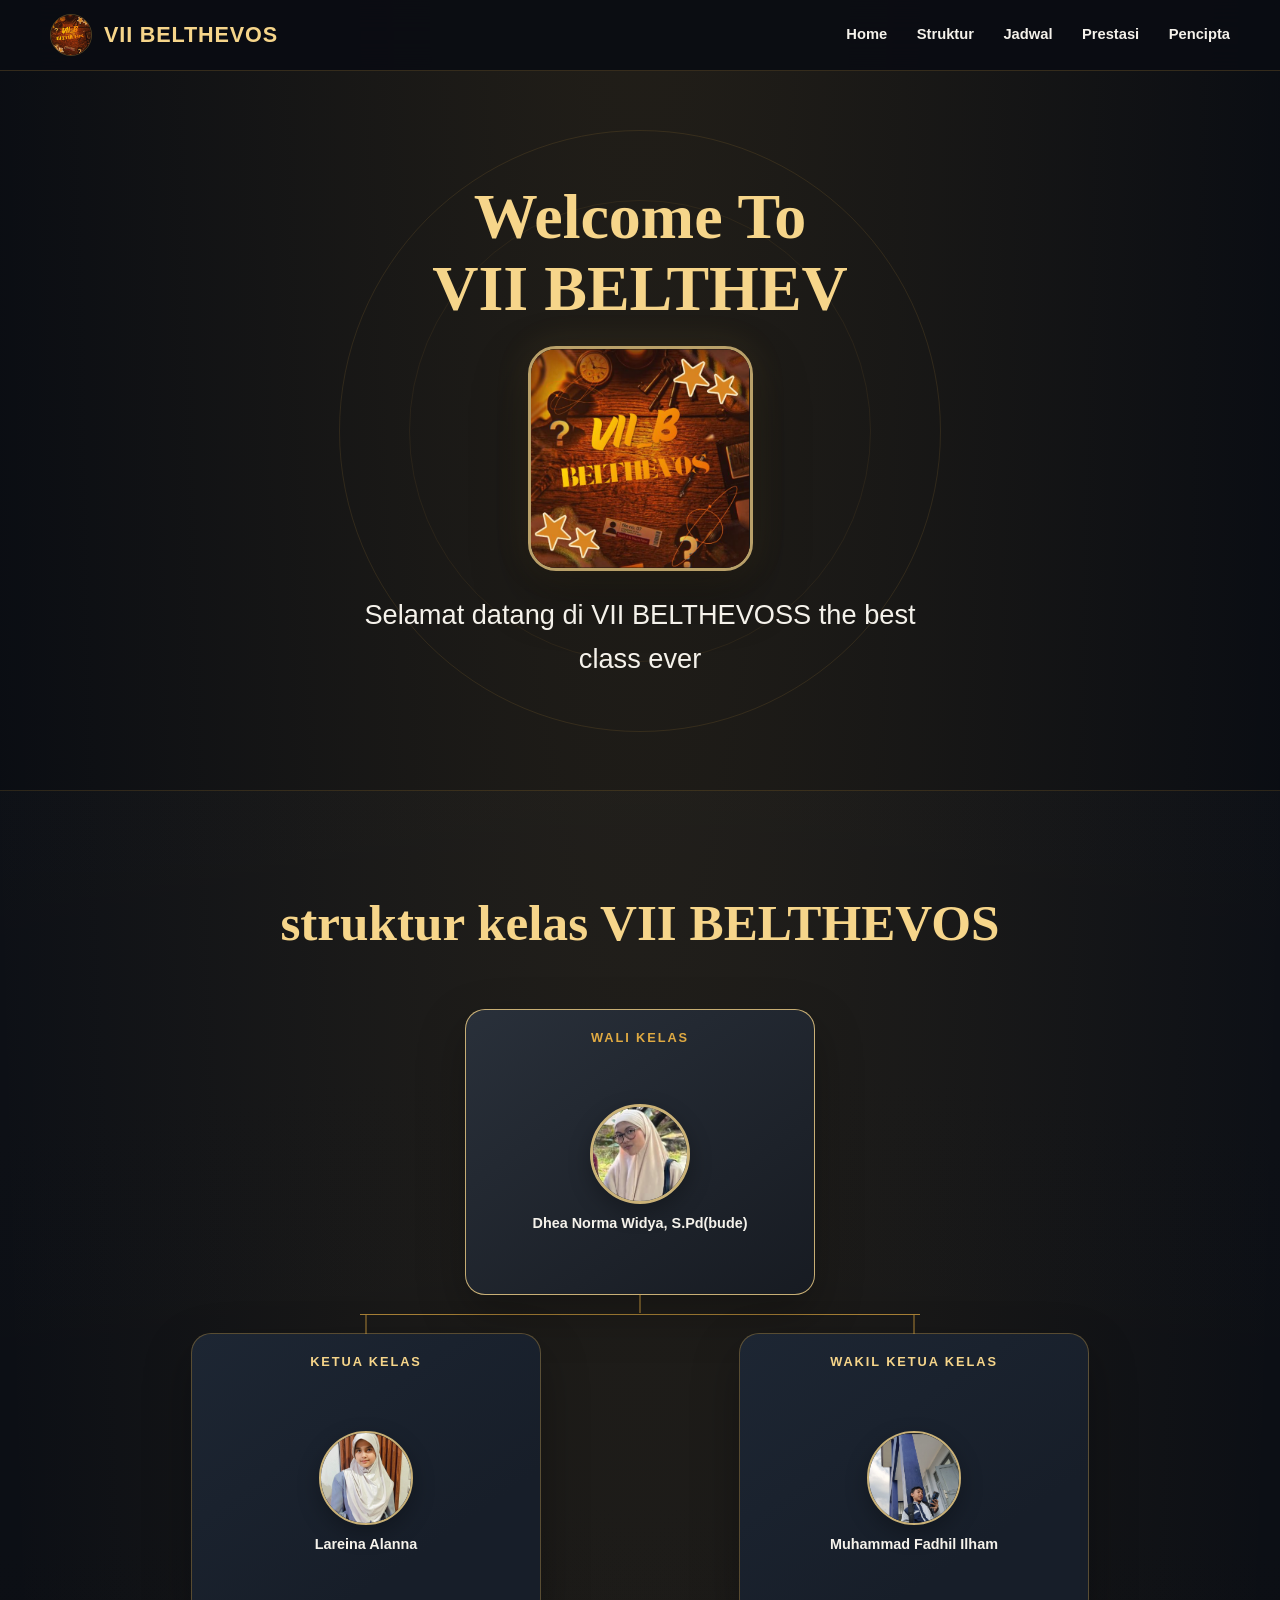
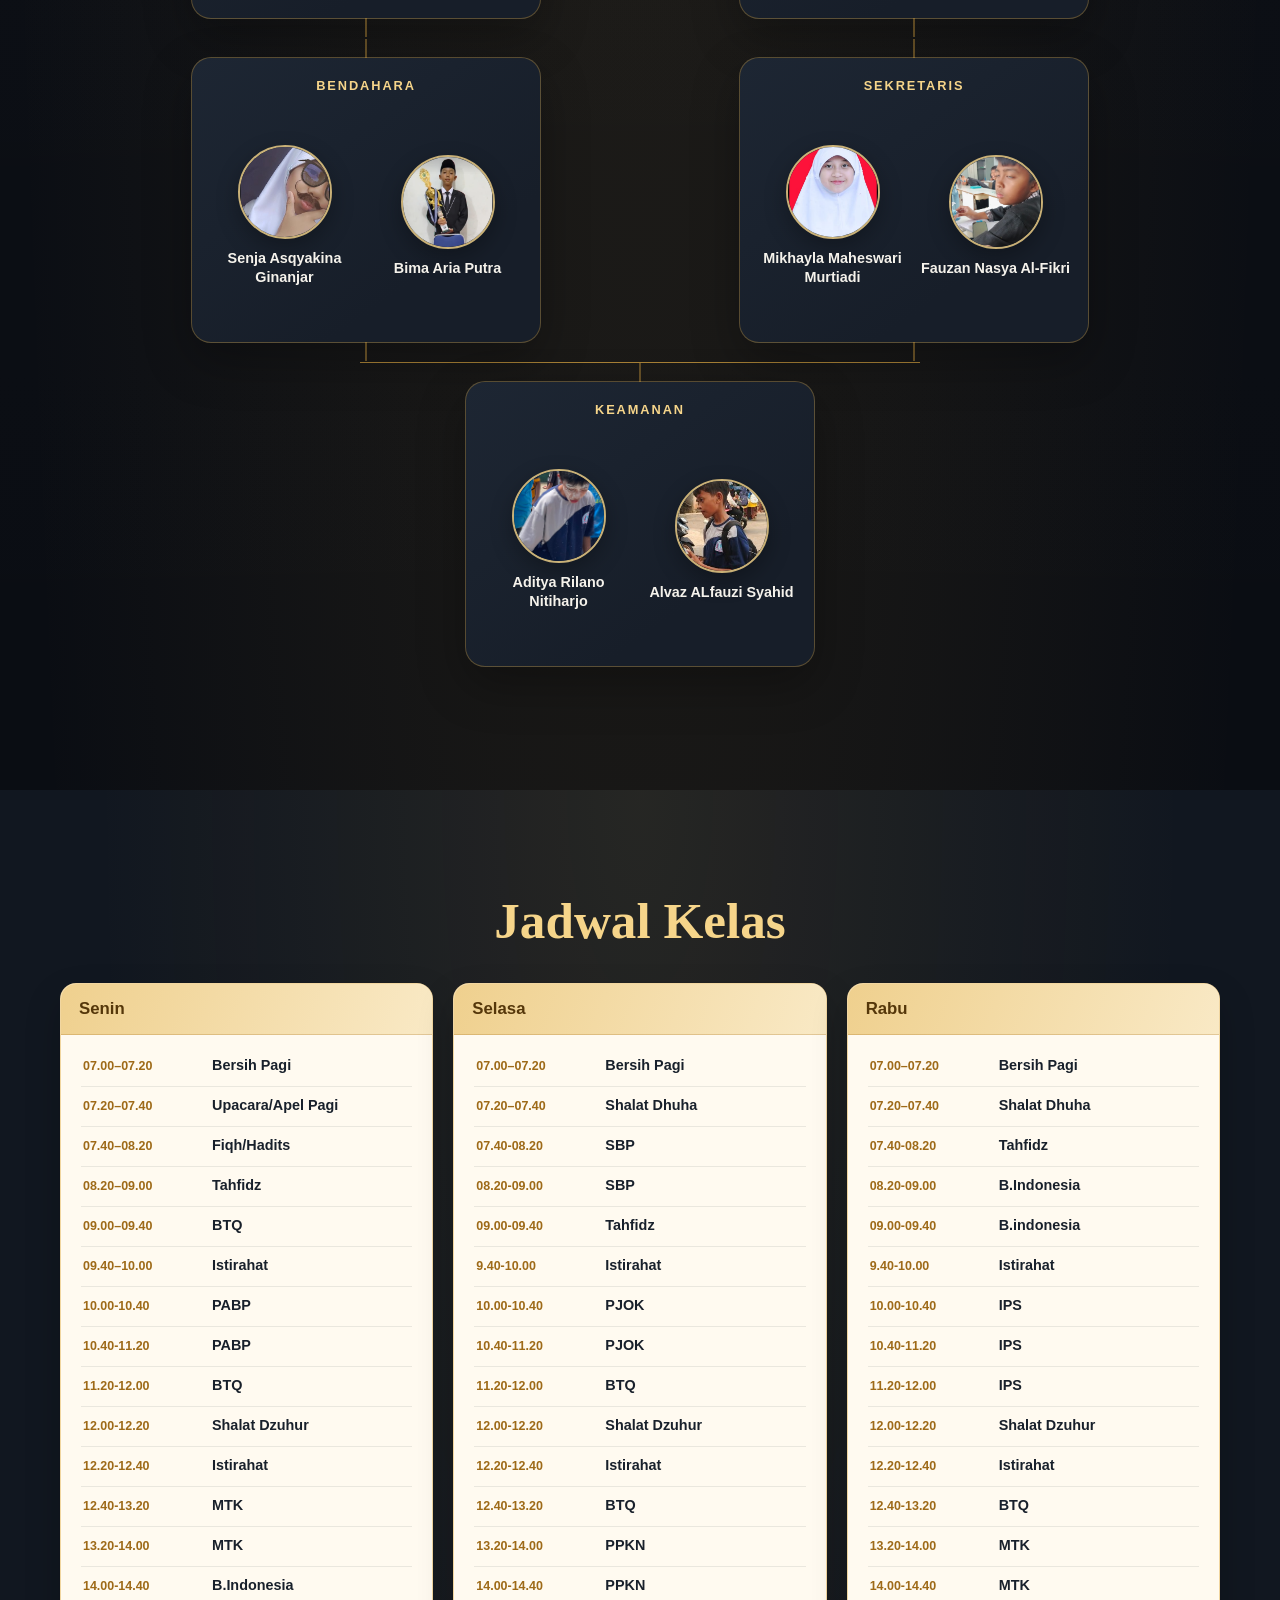
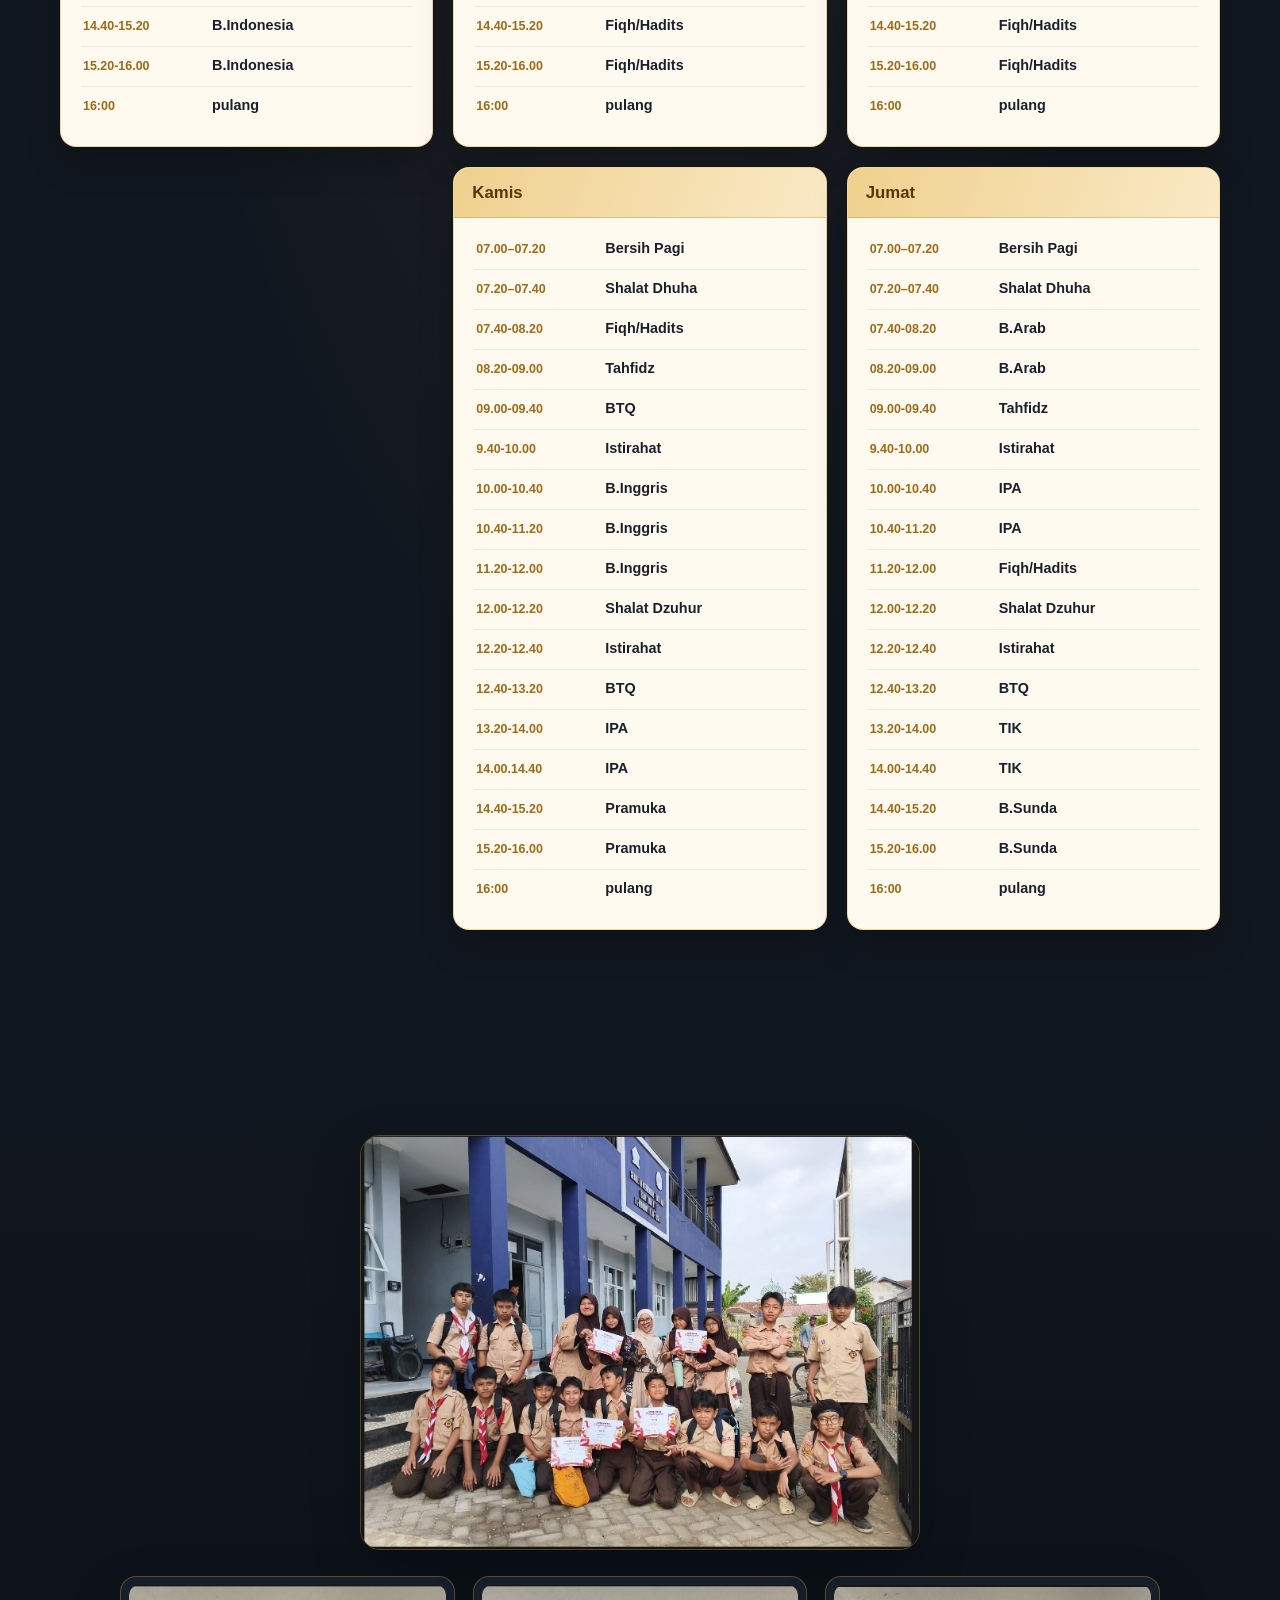
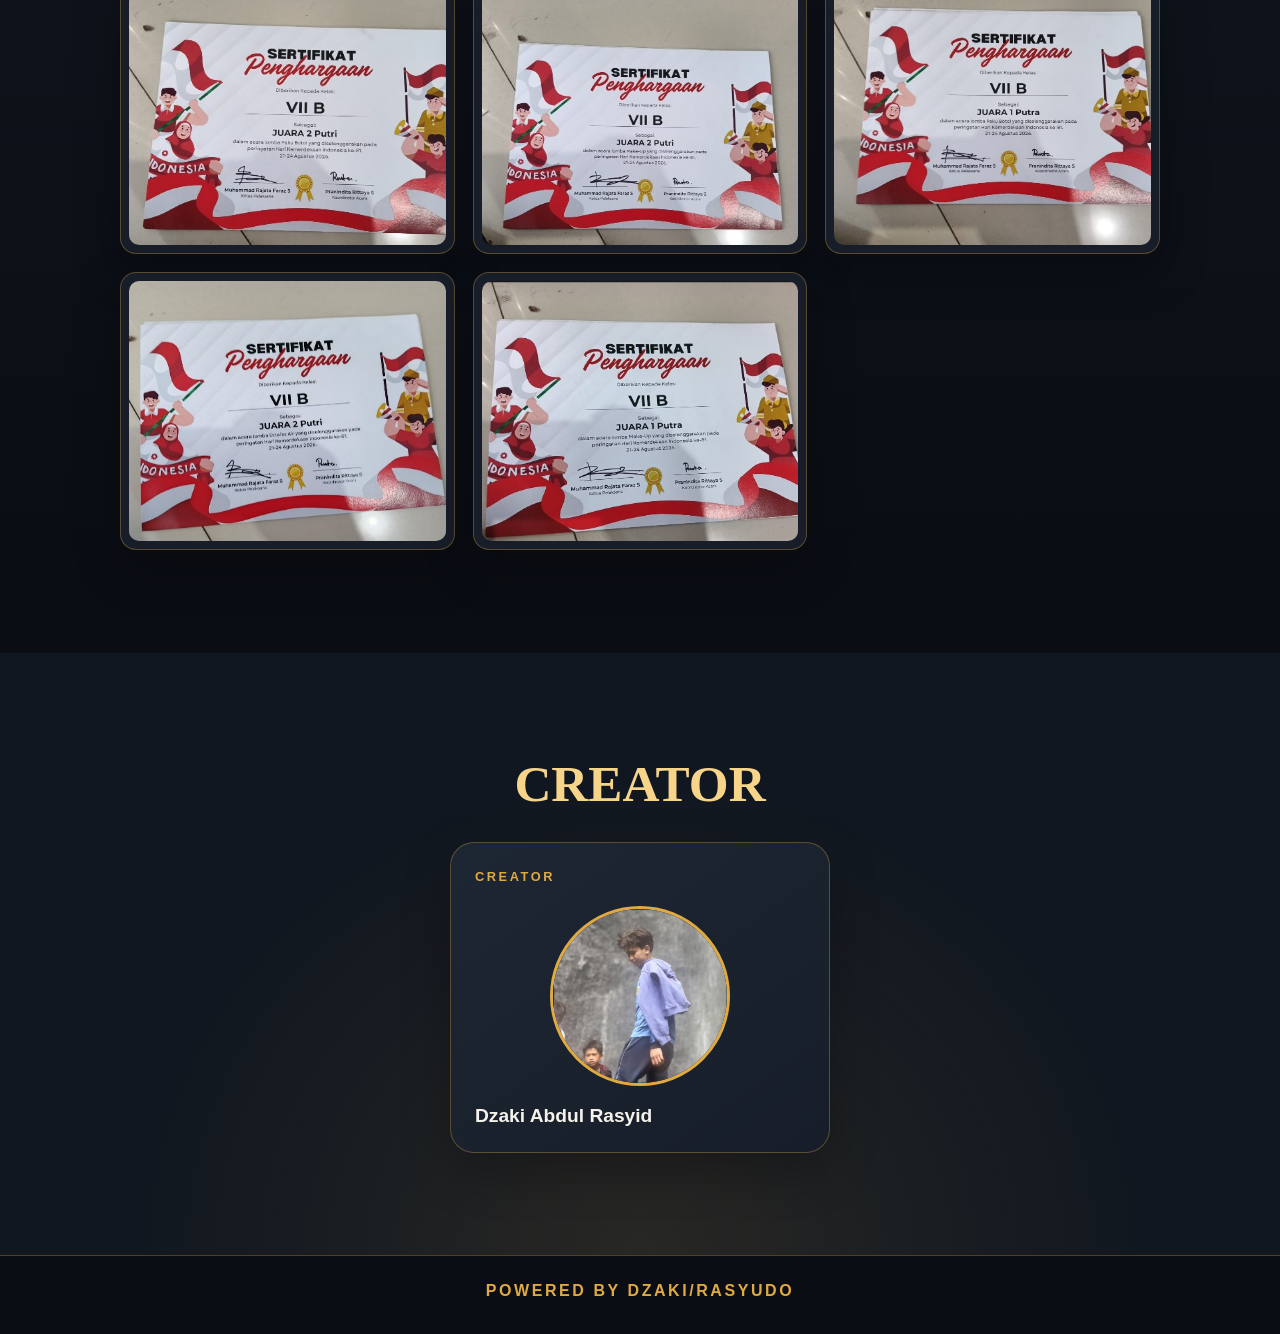
<file: index.html>
﻿<!DOCTYPE html>
<html lang="id">
<head>
    <meta charset="UTF-8">
    <meta name="viewport" content="width=device-width, initial-scale=1.0">
    <title>VII BELTHEVOS</title>
    <link rel="stylesheet" href="vii-responsive.css">
</head>
<body>
    <nav>
<div class="logo">
<img src="VIIB.png" alt="viib foto">
<span>VII BELTHEVOS</span>
</div>

<ul class="atas">
    <li><a href="#home">Home</a></li>
    <li><a href="#struktur">Struktur</a></li>
    <li><a href="#jadwal">Jadwal</a></li>
    <li><a href="#prestasi">Prestasi</a></li>
    <li><a href="#pencipta">Pencipta</a></li>
</ul>
    </nav>

    <section id="home" class="home">
        <h1 id="typing-text"></h1>
        <img src="VIIB.png" alt="VIIB">
       <p> Selamat datang di VII BELTHEVOSS the best class ever</p>
    </section>

    <section id="struktur" class="section structure-section">
        <div class="struktur">
            <div class="section-heading">
                
                <h1>struktur kelas VII BELTHEVOS</h1>
            </div>

            <div class="struktur-container org-chart">
                <article class="wali-kelas profile-card">
                    <p class="role-label">wali kelas</p>
                    <div class="member-list">
                        <div class="member">
                            <img src="bude.png" alt="budea">
                            <h2>Dhea Norma Widya, S.Pd(bude)</h2>
                        </div>
                    </div>
                </article>

                <article class="ketua-kelas profile-card">
                    <p class="role-label">ketua kelas</p>
                    <div class="member-list">
                        <div class="member">
                            <img src="rein.jpeg" alt="rein">
                            <h2>Lareina Alanna</h2>
                        </div>
                    </div>
                </article>

                <article class="wakil-ketua-kelas profile-card">
                    <p class="role-label">wakil ketua kelas</p>
                    <div class="member-list">
                        <div class="member">
                            <img src="dz.png" alt="dz">
                            <h2>Muhammad Fadhil Ilham</h2>
                        </div>
                    </div>
                </article>

                <article class="bendahara profile-card">
                    <p class="role-label">bendahara</p>
                    <div class="member-list">
                        <div class="member">
                            <img src="senja.jpeg" alt="sen">
                            <h2>Senja Asqyakina Ginanjar</h2>
                        </div>
                        <div class="member">
                            <img src="sibimbim.png" alt="bimbim">
                            <h3>Bima Aria Putra</h3>
                        </div>
                    </div>
                </article>

                <article class="sekretaris profile-card">
                    <p class="role-label">sekretaris</p>
                    <div class="member-list">
                        <div class="member">
                            <img src="mika.jpeg" alt="mik">
                            <h2>Mikhayla Maheswari Murtiadi</h2>
                        </div>
                        <div class="member">
                            <img src="fzn.png" alt="fzn">
                            <h3>Fauzan Nasya Al-Fikri</h3>
                        </div>
                    </div>
                </article>

                <article class="keamanan profile-card">
                    <p class="role-label">keamanan</p>
                    <div class="member-list">
                        <div class="member">
                            <img src="rino.png" alt="badak">
                            <h2>Aditya Rilano Nitiharjo</h2>
                        </div>
                        <div class="member">
                            <img src="pengguna.jpg" alt="make">
                            <h3>Alvaz ALfauzi Syahid</h3>
                        </div>
                    </div>
                </article>
            </div>
        </div>
    </section>

   <section id="jadwal" class="jadwal">
    <h1>Jadwal Kelas</h1>

    <div class="jadwal-container">

        <div class="jadwal-card">
            <h3>Senin</h3>

            <div class="jadwal-item">
                <span>07.00–07.20</span>
                <p>Bersih Pagi</p>
            </div>

            <div class="jadwal-item">
                <span>07.20–07.40</span>
                <p>Upacara/Apel Pagi</p>
            </div>

            <div class="jadwal-item">
                <span>07.40–08.20</span>
                <p>Fiqh/Hadits</p>
            </div>

            <div class="jadwal-item">
                <span>08.20–09.00</span>
                <p>Tahfidz</p>
            </div>

            <div class="jadwal-item">
                <span>09.00–09.40</span>
                <p>BTQ</p>
            </div>

            <div class="jadwal-item">
                <span>09.40–10.00</span>
                <p>Istirahat</p>
            </div>

            <div class="jadwal-item">
                <span>10.00-10.40</span>
                <p>PABP</p>
            </div>

            <div class="jadwal-item">
                <span>10.40-11.20</span>
                <p>PABP</p>
            </div>

            <div class="jadwal-item">
                <span>11.20-12.00</span>
                <p>BTQ</p>
            </div>

                <div class="jadwal-item">
                    <span>12.00-12.20</span>
                    <p>Shalat Dzuhur</p>
                </div>

                  <div class="jadwal-item">
                    <span>12.20-12.40</span>
                    <p>Istirahat</p>
                  </div>

            <div class="jadwal-item">
                <span>12.40-13.20</span>
                <p>MTK</p>
            </div>

             <div class="jadwal-item"> 
                <span>13.20-14.00</span>
                <p>MTK</p>
            </div>

              <div class="jadwal-item">
                <span>14.00-14.40</span>
                <p>B.Indonesia</p>
              </div>

               <div class="jadwal-item"> 
                 <span>14.40-15.20</span>
                <p>B.Indonesia</p>
            </div>

                <div class="jadwal-item"> 
                     <span>15.20-16.00</span>
                <p>B.Indonesia</p>
            </div>


            <div class="jadwal-item">
                <span>16:00</span>
                <p>pulang</p>
            </div>

            <!-- lanjut jadwal Senin -->
        </div>


        <div class="jadwal-card">
            <h3>Selasa</h3>

            <div class="jadwal-item">
                <span>07.00–07.20</span>
                <p>Bersih Pagi</p>
            </div>

            <div class="jadwal-item">
                <span>07.20–07.40</span>
                <p>Shalat Dhuha</p>
            </div>

            <div class="jadwal-item">
                <span>07.40-08.20</span>
                <p>SBP</p>
            </div>

            <div class="jadwal-item">
                <span>08.20-09.00</span>
                <p>SBP</p>
            </div>

            <div class="jadwal-item">
                <span>09.00-09.40</span>
                <p>Tahfidz</p>
            </div>

            <div class="jadwal-item">
                <span>9.40-10.00</span>
                <p>Istirahat</p>
            </div>

            <div class="jadwal-item">
                <span>10.00-10.40</span>
                <p>PJOK</p>
            </div>
            
            <div class="jadwal-item">
                <span>10.40-11.20</span>
                <p>PJOK</p>
            </div>

            <div class="jadwal-item">
                <span>11.20-12.00</span>
                <p>BTQ</p>
            </div>

            <div class="jadwal-item">
                <span>12.00-12.20</span>
                <p>Shalat Dzuhur</p>
            </div>

            <div class="jadwal-item">
                <span>12.20-12.40</span>
                <p>Istirahat</p>
            </div>

            <div class="jadwal-item">
                <span>12.40-13.20</span>
                <p>BTQ</p>
            </div>

            <div class="jadwal-item">
                <span>13.20-14.00</span>
                <p>PPKN</p>
            </div>

            <div class="jadwal-item">
                <span>14.00-14.40</span>
                <p>PPKN</p>
            </div>

            <div class="jadwal-item">
                <span>14.40-15.20</span>
                <p>Fiqh/Hadits</p>
            </div>

            <div class="jadwal-item">
                <span>15.20-16.00</span>
                <p>Fiqh/Hadits</p>
            </div>

            <div class="jadwal-item">
                <span>16:00</span>
                <p>pulang</p>
            </div>
        </div>


        <div class="jadwal-card">
                <h3>rabu</h3>
             <div class="jadwal-item">
                <span>07.00–07.20</span>
                <p>Bersih Pagi</p>
            </div>

            <div class="jadwal-item">
                <span>07.20–07.40</span>
                <p>Shalat Dhuha</p>
            </div>

            <div class="jadwal-item">
                <span>07.40-08.20</span>
                <p>Tahfidz</p>
            </div>

            <div class="jadwal-item">
                <span>08.20-09.00</span>
                <p>B.Indonesia</p>
            </div>

            <div class="jadwal-item">
                <span>09.00-09.40</span>
                <p>B.indonesia</p>
            </div>

            <div class="jadwal-item">
                <span>9.40-10.00</span>
                <p>Istirahat</p>
            </div>

            <div class="jadwal-item">
                <span>10.00-10.40</span>
                <p>IPS</p>
            </div>
            
            <div class="jadwal-item">
                <span>10.40-11.20</span>
                <p>IPS</p>
            </div>

            <div class="jadwal-item">
                <span>11.20-12.00</span>
                <P>IPS</P>
            </div>

            <div class="jadwal-item">
                <span>12.00-12.20</span>
                <p>Shalat Dzuhur</p>
            </div>

            <div class="jadwal-item">
                <span>12.20-12.40</span>
                <p>Istirahat</p>
            </div>

            <div class="jadwal-item">
                <span>12.40-13.20</span>
                <p>BTQ</p>
            </div>

            <div class="jadwal-item">
                <span>13.20-14.00</span>
                <p>MTK</p>
            </div>

            <div class="jadwal-item">
                <span>14.00-14.40</span>
                <p>MTK</p>
            </div>

            <div class="jadwal-item">
                <span>14.40-15.20</span>
                <p>Fiqh/Hadits</p>
            </div>

            <div class="jadwal-item">
                <span>15.20-16.00</span>
                <p>Fiqh/Hadits</p>
            </div>

            <div class="jadwal-item">
                <span>16:00</span>
                <p>pulang</p>
            </div>
        </div>

         <div class="jadwal-card">
                <h3>Kamis</h3>
             <div class="jadwal-item">
                <span>07.00–07.20</span>
                <p>Bersih Pagi</p>
            </div>

            <div class="jadwal-item">
                <span>07.20–07.40</span>
                <p>Shalat Dhuha</p>
            </div>

            <div class="jadwal-item">
                <span>07.40-08.20</span>
                <p>Fiqh/Hadits</p>
            </div>

            <div class="jadwal-item">
                <span>08.20-09.00</span>
                <p>Tahfidz</p>
            </div>

            <div class="jadwal-item">
                <span>09.00-09.40</span>
                <p>BTQ</p>
            </div>

            <div class="jadwal-item">
                <span>9.40-10.00</span>
                <p>Istirahat</p>
            </div>

            <div class="jadwal-item">
                <span>10.00-10.40</span>
                <p>B.Inggris</p>
            </div>
            
            <div class="jadwal-item">
                <span>10.40-11.20</span>
                <p>B.Inggris</p>
            </div>

            <div class="jadwal-item">
                <span>11.20-12.00</span>
                <p>B.Inggris</p>
            </div>

            <div class="jadwal-item">
                <span>12.00-12.20</span>
                <p>Shalat Dzuhur</p>
            </div>

            <div class="jadwal-item">
                <span>12.20-12.40</span>
                <p>Istirahat</p>
            </div>

            <div class="jadwal-item">
                <span>12.40-13.20</span>
                <p>BTQ</p>
            </div>

            <div class="jadwal-item">
                <span>13.20-14.00</span>
                <p>IPA</p>
            </div>

            <div class="jadwal-item">
                <span>14.00.14.40</span>
                <p>IPA</p>
            </div>

            <div class="jadwal-item">
                <span>14.40-15.20</span>
                <p>Pramuka</p>
            </div>

            <div class="jadwal-item">
                <span>15.20-16.00</span>
                <p>Pramuka</p>
            </div>

            <div class="jadwal-item">
                <span>16:00</span>
                <p>pulang</p>
            </div>
        </div>
        
         <div class="jadwal-card">
                <h3>Jumat</h3>
             <div class="jadwal-item">
                <span>07.00–07.20</span>
                <p>Bersih Pagi</p>
            </div>

            <div class="jadwal-item">
                <span>07.20–07.40</span>
                <p>Shalat Dhuha</p>
            </div>

            <div class="jadwal-item">
                <span>07.40-08.20</span>
                <p>B.Arab</p>
            </div>

            <div class="jadwal-item">
                <span>08.20-09.00</span>
                <p>B.Arab</p>
            </div>

            <div class="jadwal-item">
                <span>09.00-09.40</span>
                <p>Tahfidz</p>
            </div>

            <div class="jadwal-item">
                <span>9.40-10.00</span>
                <p>Istirahat</p>
            </div>

            <div class="jadwal-item">
                <span>10.00-10.40</span>
                <p>IPA</p>
            </div>
            
            <div class="jadwal-item">
                <span>10.40-11.20</span>
                <p>IPA</p>
            </div>

            <div class="jadwal-item">
                <span>11.20-12.00</span>
                <p>Fiqh/Hadits</p>
            </div>

            <div class="jadwal-item">
                <span>12.00-12.20</span>
                <p>Shalat Dzuhur</p>
            </div>

            <div class="jadwal-item">
                <span>12.20-12.40</span>
                <p>Istirahat</p>
            </div>

            <div class="jadwal-item">
                <span>12.40-13.20</span>
                <p>BTQ</p>
            </div>

            <div class="jadwal-item">
                <span>13.20-14.00</span>
                <p>TIK</p>
            </div>

            <div class="jadwal-item">
                <span>14.00-14.40</span>
                <p>TIK</p>
            </div>

            <div class="jadwal-item">
                <span>14.40-15.20</span>
                <p>B.Sunda</p>
            </div>

            <div class="jadwal-item">
                <span>15.20-16.00</span>
                <p>B.Sunda</p>
            </div>

            <div class="jadwal-item">
                <span>16:00</span>
                <p>pulang</p>
            </div>
        </div>


        </div>

        <!-- Rabu, Kamis, Jumat -->
        
    </div>
</section>

<section id="prestasi" class="Prestasi">
    <div class="prestasi">
          <img src="prestasi.jpg" alt="prestasi">
          <div class="galeri-container">
              <div class="one">
                <img src="1.jpg" alt="1">
              </div>

              <div class="two">
                  <img src="2.jpg" alt="2">
              </div>

              <div class="three">
                <img src="3.jpg" alt="3">
              </div>

              <div class="four">
                  <img src="4.jpg" alt="4">
              </div>

              <div class="five">
                <img src="5.jpg" alt="5">
              </div>
          </div>
    </div>
</section>

<section id="pencipta">
      <h1>CREATOR</h1>
    <div class="pencipta">
        <p>CREATOR</p>
        <img src="organ.jpg" alt="aing">
        <h2>Dzaki Abdul Rasyid</h2>
    </div>
</section>

<footer class="site-footer"><h1>POWERED BY DZAKI/RASYUDO</h1></footer>
    <script src="vii.js"></script>
</body>
</html>
</file>
<file: vii-responsive.css>
﻿/* VII BELTHEVOS — visual system */
:root {
    color-scheme: dark;
    --night: #0a0d13;
    --night-soft: #111720;
    --panel: #171e29;
    --panel-raised: #1d2633;
    --gold: #e0aa42;
    --gold-light: #f6d58a;
    --gold-dark: #9e6a18;
    --cream: #fffaf0;
    --ink: #18202b;
    --text: #f5f2eb;
    --muted: #b6bdc7;
    --line: rgba(224, 170, 66, 0.32);
    --shadow: 0 18px 48px rgba(0, 0, 0, 0.28);
    --radius: 20px;
    --page-width: 1180px;
    font-family: "Segoe UI", Arial, sans-serif;
}

* {
    box-sizing: border-box;
}

html {
    scroll-behavior: smooth;
    scroll-padding-top: 100px;
}

body {
    min-width: 320px;
    margin: 0;
    overflow-x: hidden;
    color: var(--text);
    background:
        radial-gradient(ellipse at 50% -18%, rgba(224, 170, 66, 0.12), transparent 42rem),
        var(--night);
    line-height: 1.6;
}

img {
    display: block;
    max-width: 100%;
}

a {
    color: inherit;
}

button,
a {
    -webkit-tap-highlight-color: transparent;
}

a:focus-visible,
button:focus-visible {
    outline: 3px solid var(--gold-light);
    outline-offset: 4px;
}

h1,
h2,
h3,
p {
    overflow-wrap: anywhere;
}

h1,
h2,
h3 {
    font-family: Georgia, "Times New Roman", serif;
}

h1 {
    margin: 0;
    color: var(--gold-light);
    font-size: clamp(2.1rem, 5vw, 4.2rem);
    line-height: 1.12;
}

h2 {
    color: var(--gold-light);
    line-height: 1.25;
}

h3 {
    color: var(--gold);
    line-height: 1.3;
}

p {
    color: var(--muted);
}

/* Navigation */
nav {
    position: sticky;
    top: 0;
    z-index: 20;
    display: flex;
    align-items: center;
    justify-content: space-between;
    gap: 28px;
    width: 100%;
    padding: 14px max(24px, calc((100vw - var(--page-width)) / 2));
    border-bottom: 1px solid rgba(224, 170, 66, 0.2);
    background: rgba(10, 13, 19, 0.92);
    backdrop-filter: blur(16px);
}

.logo {
    display: flex;
    flex: 0 0 auto;
    align-items: center;
    gap: 12px;
    color: var(--gold-light);
    font-size: clamp(1rem, 2vw, 1.35rem);
    font-weight: 800;
    letter-spacing: 0.04em;
    white-space: nowrap;
}

.logo img {
    width: 42px;
    height: 42px;
    margin: 0;
    border: 1px solid var(--line);
    border-radius: 50%;
    object-fit: contain;
    box-shadow: none;
}

.atas {
    display: flex;
    flex-wrap: wrap;
    justify-content: flex-end;
    gap: clamp(14px, 2.3vw, 32px);
    margin: 0;
    padding: 0;
    list-style: none;
}

.atas a {
    position: relative;
    display: inline-block;
    padding: 8px 0;
    color: var(--text);
    font-size: 0.92rem;
    font-weight: 600;
    text-decoration: none;
    transition: color 180ms ease;
}

.atas a::after {
    position: absolute;
    right: 0;
    bottom: 2px;
    left: 0;
    height: 2px;
    background: var(--gold);
    content: "";
    transform: scaleX(0);
    transform-origin: left;
    transition: transform 180ms ease;
}

.atas a:hover,
.atas a:focus-visible {
    color: var(--gold-light);
}

.atas a:hover::after,
.atas a:focus-visible::after {
    transform: scaleX(1);
}

/* Home — original centered text and class image retained */
.home {
    position: relative;
    isolation: isolate;
    display: flex;
    min-height: min(720px, calc(100svh - 72px));
    flex-direction: column;
    align-items: center;
    justify-content: center;
    gap: 20px;
    overflow: hidden;
    padding: clamp(56px, 9vw, 110px) 24px;
    border-bottom: 1px solid rgba(224, 170, 66, 0.16);
    text-align: center;
}

.home::before,
.home::after {
    position: absolute;
    z-index: -1;
    width: min(60vw, 600px);
    aspect-ratio: 1;
    border: 1px solid rgba(224, 170, 66, 0.12);
    border-radius: 50%;
    content: "";
}

.home::after {
    width: min(46vw, 460px);
    border-color: rgba(224, 170, 66, 0.08);
}

#typing-text {
    min-height: 1.12em;
    max-width: 18ch;
    color: var(--gold-light);
    text-wrap: balance;
}

.home > img {
    width: clamp(150px, 22vw, 225px);
    max-height: 235px;
    margin: 2px 0;
    border: 3px solid rgba(246, 213, 138, 0.72);
    border-radius: 28px;
    object-fit: contain;
    box-shadow: 0 22px 54px rgba(0, 0, 0, 0.34), 0 0 35px rgba(224, 170, 66, 0.12);
}

.home > p {
    max-width: 40ch;
    margin: 0;
    color: var(--text);
    font-size: clamp(1.1rem, 2.6vw, 1.7rem);
}

/* Shared section headings and width */
section:not(.home) {
    padding: clamp(68px, 8vw, 104px) 24px;
}

.section-heading {
    width: min(100%, 900px);
    margin: 0 auto 38px;
    text-align: center;
}

.section-kicker {
    display: inline-block;
    margin-bottom: 8px;
    color: var(--gold);
    font-size: 0.75rem;
    font-weight: 800;
    letter-spacing: 0.18em;
    text-transform: uppercase;
}

.section-heading h1,
.jadwal > h1,
#pencipta > h1 {
    margin: 0 auto 18px;
    font-size: clamp(2rem, 4vw, 3.2rem);
    text-wrap: balance;
}

/* These standalone headings have no centered heading wrapper. Keep their
   text centered within the section content without changing other headings. */
.jadwal > h1,
#pencipta > h1 {
    width: min(100%, var(--page-width));
    text-align: center;
}

/* Structure chart and profile cards */
.structure-section {
    background: linear-gradient(180deg, rgba(255, 255, 255, 0.015), transparent);
}

.struktur {
    width: min(100%, var(--page-width));
    margin: 0 auto;
}

.struktur-container {
    --card-height: 286px;
    --row-gap: 38px;
    --half-gap: 19px;
    position: relative;
    display: grid;
    grid-template-columns: repeat(4, minmax(0, 1fr));
    grid-template-rows: repeat(4, var(--card-height));
    gap: var(--row-gap) 0;
    width: min(100%, 1120px);
    margin: 0 auto;
    padding: 20px 12px;
}

/* Connector lines align with the fixed desktop card rows; mobile uses a center spine. */
.struktur-container::before,
.struktur-container::after {
    position: absolute;
    z-index: 0;
    left: 25%;
    width: 50%;
    height: 1px;
    background: var(--gold);
    content: "";
    opacity: 0.72;
}

.struktur-container::before {
    top: calc(20px + var(--card-height) + var(--half-gap));
}

.struktur-container::after {
    top: 973px;
}

.profile-card {
    position: relative;
    z-index: 1;
    display: flex;
    width: min(100%, 350px);
    height: var(--card-height);
    flex-direction: column;
    align-items: center;
    justify-self: center;
    padding: 18px 16px;
    border: 1px solid var(--line);
    border-radius: var(--radius);
    background: linear-gradient(145deg, var(--panel-raised), var(--panel) 72%);
    box-shadow: var(--shadow);
    text-align: center;
    transition: border-color 220ms ease, box-shadow 220ms ease, transform 220ms ease;
}

.profile-card:hover {
    z-index: 2;
    border-color: rgba(246, 213, 138, 0.82);
    box-shadow: 0 22px 50px rgba(0, 0, 0, 0.34), 0 0 24px rgba(224, 170, 66, 0.1);
    transform: translateY(-4px);
}

.wali-kelas {
    grid-column: 2 / 4;
    grid-row: 1;
    border-color: rgba(246, 213, 138, 0.78);
    background: linear-gradient(145deg, #29303a, #171b22);
}

.ketua-kelas {
    grid-column: 1 / 3;
    grid-row: 2;
}

.wakil-ketua-kelas {
    grid-column: 3 / 5;
    grid-row: 2;
}

.bendahara {
    grid-column: 1 / 3;
    grid-row: 3;
}

.sekretaris {
    grid-column: 3 / 5;
    grid-row: 3;
}

.keamanan {
    grid-column: 2 / 4;
    grid-row: 4;
}

.wali-kelas::after,
.ketua-kelas::before,
.ketua-kelas::after,
.wakil-ketua-kelas::before,
.wakil-ketua-kelas::after,
.bendahara::before,
.bendahara::after,
.sekretaris::before,
.sekretaris::after,
.keamanan::before {
    position: absolute;
    z-index: 0;
    left: 50%;
    width: 1px;
    height: var(--half-gap);
    background: var(--gold);
    content: "";
    opacity: 0.72;
    transform: translateX(-50%);
}

.wali-kelas::after,
.ketua-kelas::after,
.wakil-ketua-kelas::after,
.bendahara::after,
.sekretaris::after {
    bottom: -19px;
}

.ketua-kelas::before,
.wakil-ketua-kelas::before,
.bendahara::before,
.sekretaris::before,
.keamanan::before {
    top: -19px;
}

.role-label {
    margin: 0 0 12px;
    color: var(--gold-light);
    font-size: 0.8rem;
    font-weight: 800;
    letter-spacing: 0.15em;
    text-transform: uppercase;
}

.member-list {
    display: flex;
    width: 100%;
    flex: 1;
    align-items: center;
    justify-content: center;
    gap: 10px;
}

.member {
    display: flex;
    min-width: 0;
    flex: 1 1 0;
    flex-direction: column;
    align-items: center;
    justify-content: center;
    gap: 10px;
}

.member img {
    width: 94px;
    height: 94px;
    margin: 0;
    border: 2px solid rgba(246, 213, 138, 0.8);
    border-radius: 50%;
    object-fit: cover;
    box-shadow: 0 8px 22px rgba(0, 0, 0, 0.28);
}

.member h2,
.member h3 {
    margin: 0;
    color: var(--text);
    font-family: inherit;
    font-size: 0.9rem;
    font-weight: 700;
    line-height: 1.35;
}

.wali-kelas .member img {
    width: 100px;
    height: 100px;
    border-width: 3px;
}

.wali-kelas .role-label {
    color: var(--gold);
}

/* Class schedule */
.jadwal {
    background:
        radial-gradient(ellipse at top, rgba(224, 170, 66, 0.1), transparent 60%),
        var(--night-soft);
}

.jadwal > h1 {
    margin-bottom: 34px;
}

.jadwal-container {
    display: grid;
    grid-template-columns: repeat(3, minmax(0, 1fr));
    gap: 20px;
    width: min(100%, 1160px);
    margin: 0 auto;
    align-items: start;
}

/* Center the incomplete desktop row as a pair: Thursday and Friday occupy
   the middle and right columns of the three-column grid. */
@media (min-width: 1051px) {
    .jadwal-card:nth-child(4) {
        grid-column: 2;
    }

    .jadwal-card:nth-child(5) {
        grid-column: 3;
    }
}

.jadwal-card {
    overflow: hidden;
    padding: 20px;
    border: 1px solid rgba(224, 170, 66, 0.46);
    border-radius: 16px;
    background: var(--cream);
    box-shadow: 0 16px 36px rgba(0, 0, 0, 0.2);
    text-align: left;
}

.jadwal-card h3 {
    margin: -20px -20px 12px;
    padding: 14px 18px;
    border-bottom: 1px solid rgba(158, 106, 24, 0.25);
    background: linear-gradient(110deg, #efd08e, #f9e9c5);
    color: #55370a;
    font-family: inherit;
    font-size: 1.05rem;
    text-align: left;
    text-transform: capitalize;
}

.jadwal-item {
    display: grid;
    grid-template-columns: minmax(94px, 0.75fr) minmax(0, 1.25fr);
    align-items: baseline;
    gap: 10px;
    padding: 9px 2px;
    border-bottom: 1px solid rgba(24, 32, 43, 0.09);
    transition: background-color 180ms ease, padding 180ms ease;
}

.jadwal-item:last-child {
    border-bottom: 0;
}

.jadwal-item:hover {
    padding-right: 7px;
    padding-left: 7px;
    border-radius: 7px;
    background: rgba(224, 170, 66, 0.13);
}

.jadwal-item span {
    color: var(--gold-dark);
    font-size: 0.78rem;
    font-weight: 800;
    font-variant-numeric: tabular-nums;
    white-space: nowrap;
}

.jadwal-item p {
    margin: 0;
    color: var(--ink);
    font-size: 0.9rem;
    font-weight: 600;
    line-height: 1.35;
}

/* Achievement gallery — existing banner and five photos retained */
.Prestasi {
    background: linear-gradient(180deg, var(--night-soft), var(--night));
}

.prestasi {
    width: min(100%, var(--page-width));
    margin: 0 auto;
}

.prestasi > img {
    width: min(100%, 560px);
    height: auto;
    margin: 0 auto 26px;
    border: 1px solid var(--line);
    border-radius: var(--radius);
    object-fit: contain;
    box-shadow: var(--shadow);
}

.galeri-container {
    display: grid;
    grid-template-columns: repeat(3, minmax(0, 1fr));
    gap: 18px;
    width: min(100%, 1040px);
    margin: 0 auto;
}

.galeri-container > div {
    overflow: hidden;
    min-width: 0;
    padding: 8px;
    border: 1px solid var(--line);
    border-radius: 16px;
    background: var(--panel);
    box-shadow: var(--shadow);
    transition: transform 220ms ease, border-color 220ms ease;
}

.galeri-container > div:hover {
    border-color: var(--gold-light);
    transform: translateY(-4px);
}

.galeri-container img {
    width: 100%;
    height: clamp(170px, 22vw, 260px);
    margin: 0;
    border-radius: 10px;
    object-fit: cover;
}

/* Creator and closing credit */
#pencipta {
    background:
        radial-gradient(ellipse at 50% 100%, rgba(224, 170, 66, 0.11), transparent 56%),
        var(--night-soft);
}

#pencipta > h1 {
    margin-bottom: 30px;
}

.pencipta {
    width: min(100%, 380px);
    margin: 0 auto;
    padding: 24px;
    border: 1px solid var(--line);
    border-radius: 24px;
    background: linear-gradient(145deg, var(--panel-raised), var(--panel));
    box-shadow: var(--shadow);
    transition: transform 220ms ease, border-color 220ms ease;
}

.pencipta:hover {
    border-color: var(--gold-light);
    transform: translateY(-4px);
}

.pencipta p {
    margin: 0 0 18px;
    color: var(--gold);
    font-size: 0.8rem;
    font-weight: 800;
    letter-spacing: 0.2em;
}

.pencipta img {
    width: 180px;
    height: 180px;
    margin: 0 auto 18px;
    border: 3px solid var(--gold);
    border-radius: 50%;
    object-fit: cover;
}

.pencipta h2 {
    margin: 0;
    color: var(--text);
    font-family: inherit;
    font-size: 1.2rem;
}

.site-footer {
    padding: 26px 20px 34px;
    border-top: 1px solid var(--line);
    background: var(--night);
    text-align: center;
}

.site-footer h1 {
    color: var(--gold);
    font-family: inherit;
    font-size: clamp(0.82rem, 2.2vw, 1rem);
    font-weight: 700;
    letter-spacing: 0.16em;
}

/* Responsive layouts */
@media (max-width: 1050px) {
    .jadwal-container {
        grid-template-columns: repeat(2, minmax(0, 1fr));
        max-width: 820px;
    }

    /* With two columns the fifth card forms the incomplete final row. */
    .jadwal-card:nth-child(5) {
        grid-column: 1 / -1;
        width: min(100%, 400px);
        justify-self: center;
    }

    .galeri-container {
        grid-template-columns: repeat(2, minmax(0, 1fr));
    }
}

@media (max-width: 760px) {
    nav {
        align-items: flex-start;
        flex-direction: column;
        gap: 8px;
        padding: 12px 20px;
    }

    .logo {
        gap: 10px;
    }

    .logo img {
        width: 38px;
        height: 38px;
    }

    .atas {
        justify-content: flex-start;
        gap: 8px clamp(16px, 5vw, 28px);
        width: 100%;
    }

    .atas a {
        padding: 6px 0;
        font-size: 0.85rem;
    }

    .jadwal-container {
        grid-template-columns: 1fr;
        max-width: 560px;
    }

    .jadwal-card:nth-child(5) {
        grid-column: auto;
        width: 100%;
    }
}

@media (max-width: 650px) {
    .struktur-container {
        --card-height: 258px;
        --row-gap: 20px;
        --half-gap: 10px;
        grid-template-columns: minmax(0, 1fr);
        grid-template-rows: none;
        gap: 20px;
        width: min(100%, 440px);
        padding: 10px 0;
    }

    .struktur-container::before {
        top: 10px;
        bottom: 10px;
        left: 50%;
        width: 1px;
        height: auto;
    }

    .struktur-container::after {
        display: none;
    }

    .profile-card,
    .wali-kelas,
    .ketua-kelas,
    .wakil-ketua-kelas,
    .bendahara,
    .sekretaris,
    .keamanan {
        grid-column: 1;
        grid-row: auto;
        width: min(100%, 390px);
        height: var(--card-height);
        justify-self: center;
    }

    .wali-kelas { order: 1; }
    .ketua-kelas { order: 2; }
    .bendahara { order: 3; }
    .wakil-ketua-kelas { order: 4; }
    .sekretaris { order: 5; }
    .keamanan { order: 6; }

    .profile-card::before,
    .profile-card::after {
        display: none;
    }

    .member img {
        width: 88px;
        height: 88px;
    }

    .wali-kelas .member img {
        width: 96px;
        height: 96px;
    }

    .galeri-container {
        gap: 12px;
    }

    .galeri-container img {
        height: clamp(145px, 42vw, 220px);
    }
}

@media (max-width: 430px) {
    section:not(.home) {
        padding-right: 16px;
        padding-left: 16px;
    }

    nav {
        padding-right: 16px;
        padding-left: 16px;
    }

    .home {
        padding-right: 18px;
        padding-left: 18px;
    }

    .home > p {
        font-size: 1.05rem;
    }

    .jadwal-card {
        padding: 16px;
    }

    .jadwal-card h3 {
        margin: -16px -16px 10px;
        padding: 12px 15px;
    }

    .jadwal-item {
        grid-template-columns: minmax(88px, 0.8fr) minmax(0, 1.2fr);
        gap: 8px;
    }

    .jadwal-item span {
        font-size: 0.72rem;
    }

    .jadwal-item p {
        font-size: 0.84rem;
    }

    .galeri-container {
        grid-template-columns: 1fr;
        width: min(100%, 390px);
    }

    .galeri-container img {
        height: auto;
        max-height: 360px;
        object-fit: contain;
    }

    .pencipta {
        padding: 20px;
    }
}

/* Motion preferences */
@media (prefers-reduced-motion: reduce) {
    *,
    *::before,
    *::after {
        scroll-behavior: auto !important;
        animation-duration: 0.01ms !important;
        animation-iteration-count: 1 !important;
        transition-duration: 0.01ms !important;
    }
}
</file>
